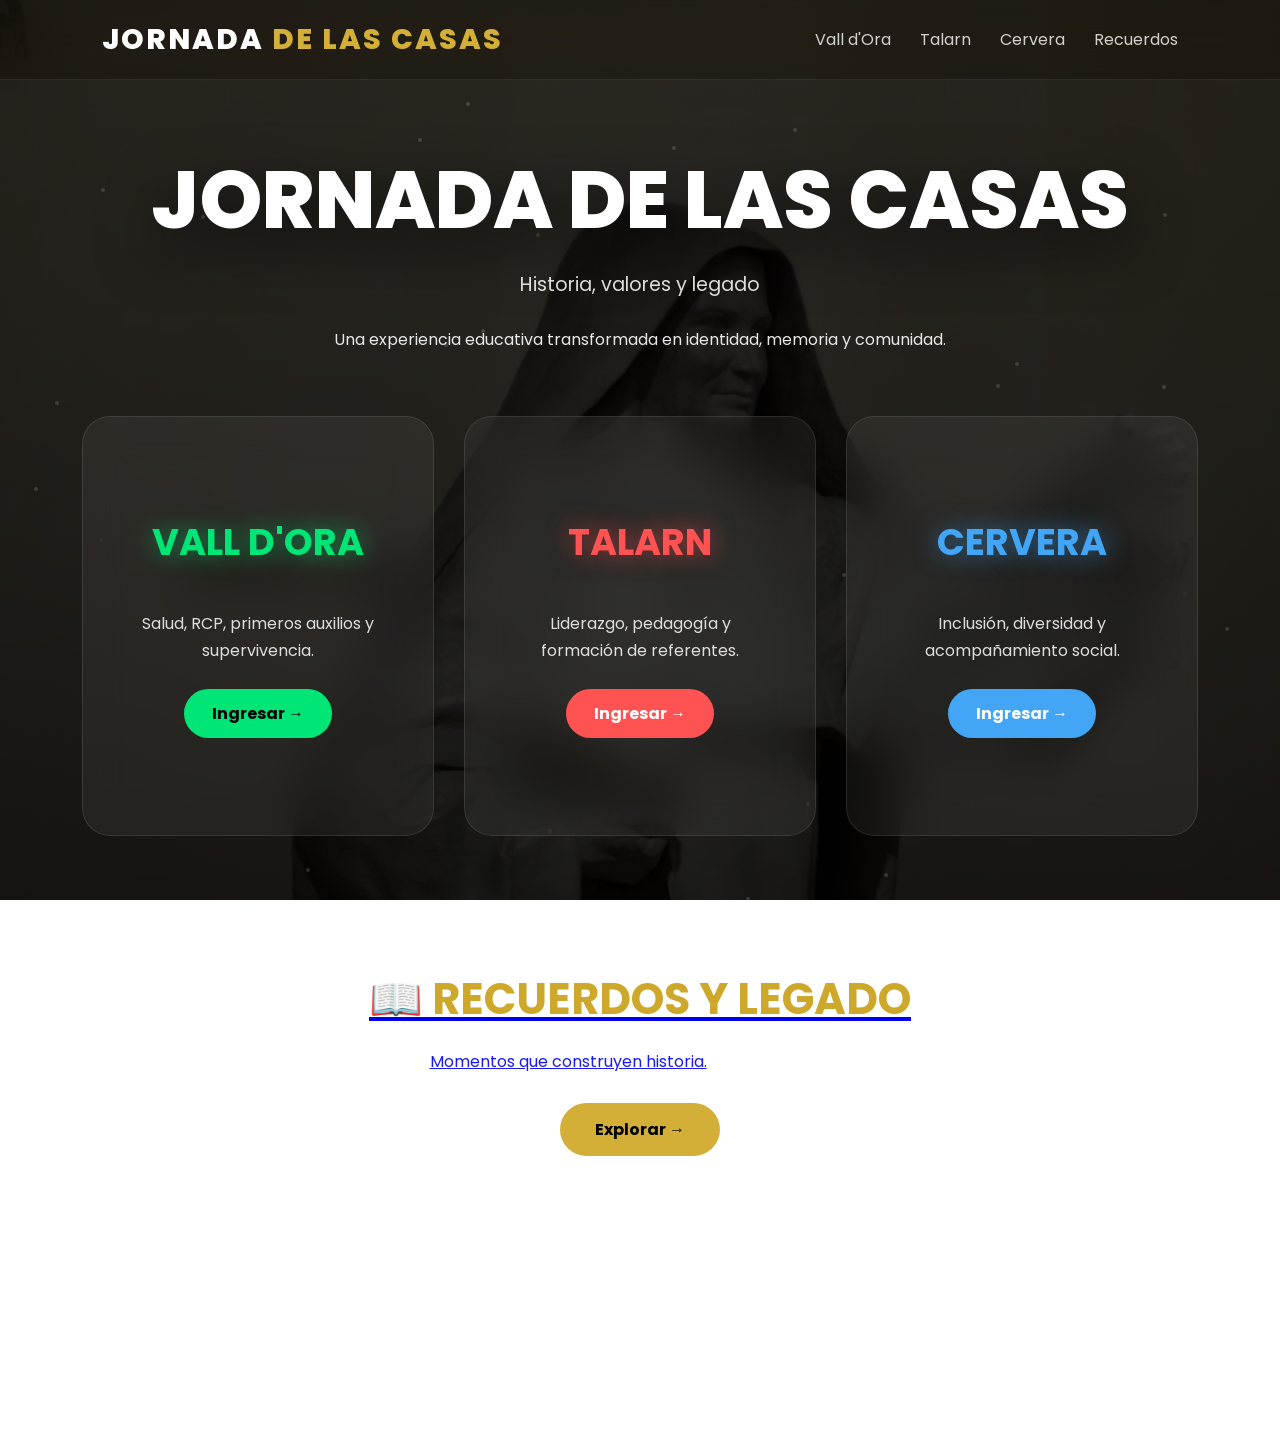
<file: ailuyemma/index.html>
<!DOCTYPE html>
<html lang="es">
<head>
<meta charset="UTF-8">
<meta name="viewport" content="width=device-width, initial-scale=1.0">

<title>Jornada de las Casas</title>

<link href="https://fonts.googleapis.com/css2?family=Poppins:wght@300;400;500;600;700;800&display=swap" rel="stylesheet">

<style>

/* RESET */
*{
margin:0;
padding:0;
box-sizing:border-box;
font-family:'Poppins',sans-serif;
}

html{
scroll-behavior:smooth;
}

body{
min-height:100vh;
overflow-x:hidden;
color:white;

/* 🌌 FONDO CINEMÁTICO */
background:
linear-gradient(rgba(0,0,0,.75),rgba(0,0,0,.88)),
url("imagen_2.jpg");
background-size:cover;
background-position: center top;
background-attachment:fixed;
}

/* ✨ PARTICULAS */
.particles{
position:fixed;
inset:0;
pointer-events:none;
z-index:0;
}

.particles span{
position:absolute;
width:4px;
height:4px;
background:white;
opacity:.15;
border-radius:50%;
animation:float 10s linear infinite;
}

@keyframes float{
0%{transform:translateY(0);opacity:0;}
10%{opacity:.2;}
100%{transform:translateY(-100vh);opacity:0;}
}

/* 🎬 LOADER CINEMÁTICO */
.loader{
position:fixed;
inset:0;
background:black;
display:flex;
align-items:center;
justify-content:center;
z-index:9999;
animation:fadeOut 1s ease 2.5s forwards;
}

.loader h1{
font-size:2rem;
letter-spacing:4px;
opacity:.8;
animation:pulse 1.5s infinite;
}

@keyframes pulse{
0%,100%{opacity:.3;}
50%{opacity:1;}
}

@keyframes fadeOut{
to{opacity:0;visibility:hidden;}
}

/* HEADER DINÁMICO */
header{
position:fixed;
top:0;
left:0;
width:100%;
padding:18px 8%;
display:flex;
justify-content:space-between;
align-items:center;

background:rgba(0,0,0,.2);
backdrop-filter:blur(25px) saturate(180%);
border-bottom:1px solid rgba(255,255,255,.08);

z-index:1000;
transition:.4s;
}

header.scrolled{
background:rgba(0,0,0,.55);
}

.logo{
font-size:1.8rem;
font-weight:800;
letter-spacing:2px;
}

.logo span{color:#d4af37;}

nav a{
text-decoration:none;
color:white;
margin-left:25px;
opacity:.8;
transition:.3s;
}

nav a:hover{
opacity:1;
color:#d4af37;
}

/* HERO */
.hero{
min-height:100vh;
display:flex;
flex-direction:column;
justify-content:center;
align-items:center;
text-align:center;
padding:140px 20px 60px;
z-index:2;
position:relative;
}

.hero h1{
font-size:5rem;
font-weight:800;
text-shadow:0 20px 60px rgba(0,0,0,.7);
animation:fadeUp 1s ease;
}

.subtitle{
margin-top:10px;
opacity:.85;
font-size:1.2rem;
animation:fadeUp 1.2s ease;
}

.hero p{
margin-top:25px;
max-width:850px;
line-height:2;
opacity:.9;
animation:fadeUp 1.4s ease;
}

@keyframes fadeUp{
from{opacity:0;transform:translateY(20px);}
to{opacity:1;transform:translateY(0);}
}

/* CARDS */
.cards{
margin-top:60px;
width:90%;
max-width:1300px;
display:grid;
grid-template-columns:repeat(auto-fit,minmax(280px,1fr));
gap:30px;
z-index:2;
position:relative;
}

/* CARD 3D PRO */
.card{
position:relative;
height:420px;
border-radius:28px;
overflow:hidden;
text-decoration:none;
color:white;

background:rgba(255,255,255,.06);
border:1px solid rgba(255,255,255,.1);
backdrop-filter:blur(22px);

transition:transform .2s ease, box-shadow .4s ease;
transform-style:preserve-3d;
will-change:transform;
}

.card:hover{
box-shadow:0 40px 90px rgba(0,0,0,.7);
}

/* shine */
.card::before{
content:"";
position:absolute;
inset:-2px;
background:linear-gradient(120deg,transparent,rgba(255,255,255,.25),transparent);
transform:translateX(-120%);
transition:.9s;
}

.card:hover::before{
transform:translateX(120%);
}

/* CONTENT */
.card-content{
position:relative;
height:100%;
display:flex;
flex-direction:column;
justify-content:center;
align-items:center;
text-align:center;
padding:25px;
}

.card h2{
font-size:2.3rem;
margin-bottom:15px;
}

.card p{
opacity:.85;
line-height:1.7;
max-width:260px;
margin-bottom:25px;
}

/* COLORS */
.vall{color:#00e676;text-shadow:0 0 25px rgba(0,230,118,.6);}
.talarn{color:#ff5252;text-shadow:0 0 25px rgba(255,82,82,.6);}
.cervera{color:#42a5f5;text-shadow:0 0 25px rgba(66,165,245,.6);}

/* BTN */
.btn{
padding:12px 28px;
border-radius:40px;
font-weight:700;
transition:.3s;
}

.card:hover .btn{transform:scale(1.08);}

.btn-vall{background:#00e676;color:black;}
.btn-talarn{background:#ff5252;color:white;}
.btn-cervera{background:#42a5f5;color:white;}

/* MEMORY */
.memory-card{
margin-top:70px;
width:90%;
max-width:1200px;
padding:60px;
border-radius:30px;

background:rgba(255,255,255,.06);
border:1px solid rgba(255,255,255,.1);
backdrop-filter:blur(22px);

transition:.4s;
}

.memory-card:hover{
transform:translateY(-12px);
box-shadow:0 50px 100px rgba(0,0,0,.7);
}

.memory-content{
text-align:center;
}

.memory-content h2{
font-size:2.7rem;
color:#cea82a;
}

.memory-content p{
margin-top:15px;
opacity:.9;
line-height:2;
}

.memory-btn{
margin-top:25px;
display:inline-block;
padding:14px 35px;
border-radius:50px;
background:#d4af37;
color:black;
font-weight:700;
}

/* FOOTER */
footer{
margin-top:80px;
padding:30px;
text-align:center;
opacity:.7;
}

/* RESPONSIVE */
@media(max-width:768px){
.hero h1{font-size:2.8rem;}
nav{display:none;}
}

/* reveal scroll */
.reveal{
opacity:0;
transform:translateY(40px);
transition:1s;
}

.reveal.active{
opacity:1;
transform:translateY(0);
}

</style>
</head>

<body>

<!-- LOADER -->
<div class="loader">
<h1>JORNADA DE LAS CASAS</h1>
</div>

<!-- PARTICLES -->
<div class="particles"></div>

<header id="header">
<div class="logo">JORNADA <span>DE LAS CASAS</span></div>

<nav>
<a href="valldora.html">Vall d'Ora</a>
<a href="talarn.html">Talarn</a>
<a href="cervera.html">Cervera</a>
<a href="recuerdos.html">Recuerdos</a>
</nav>
</header>

<section class="hero reveal">

<h1>JORNADA DE LAS CASAS</h1>

<div class="subtitle">Historia, valores y legado</div>

<p>
Una experiencia educativa transformada en identidad,
memoria y comunidad.
</p>

<div class="cards">

<a class="card" data-tilt href="valldora.html">
<div class="card-content">
<h2 class="vall">VALL D'ORA</h2>
<p>Salud, RCP, primeros auxilios y supervivencia.</p>
<div class="btn btn-vall">Ingresar →</div>
</div>
</a>

<a class="card" data-tilt href="talarn.html">
<div class="card-content">
<h2 class="talarn">TALARN</h2>
<p>Liderazgo, pedagogía y formación de referentes.</p>
<div class="btn btn-talarn">Ingresar →</div>
</div>
</a>

<a class="card" data-tilt href="cervera.html">
<div class="card-content">
<h2 class="cervera">CERVERA</h2>
<p>Inclusión, diversidad y acompañamiento social.</p>
<div class="btn btn-cervera">Ingresar →</div>
</div>
</a>

</div>

<a href="recuerdos.html" class="memory-card reveal">
<div class="memory-content">
<h2>📖 RECUERDOS Y LEGADO</h2>
<p>Momentos que construyen historia.</p>
<div class="memory-btn">Explorar →</div>
</div>
</a>

</section>

<footer>© Jornada de las Casas</footer>

<script>

/* particles */
const container = document.querySelector(".particles");

for(let i=0;i<40;i++){
const s = document.createElement("span");
s.style.left = Math.random()*100+"%";
s.style.top = Math.random()*100+"%";
s.style.animationDuration = (5+Math.random()*10)+"s";
container.appendChild(s);
}

/* header scroll */
window.addEventListener("scroll",()=>{
document.getElementById("header")
.classList.toggle("scrolled",window.scrollY>50);
});

/* reveal scroll */
const elements = document.querySelectorAll(".reveal");

window.addEventListener("scroll",()=>{
elements.forEach(el=>{
const top = el.getBoundingClientRect().top;
if(top < window.innerHeight - 100){
el.classList.add("active");
}
});
});

/* tilt */
document.querySelectorAll("[data-tilt]").forEach(card=>{
card.addEventListener("mousemove",(e)=>{
const rect = card.getBoundingClientRect();
const x = e.clientX - rect.left;
const y = e.clientY - rect.top;

const rotateX = (y - rect.height/2)/18;
const rotateY = (x - rect.width/2)/18;

card.style.transform =
`perspective(1000px)
rotateX(${-rotateX}deg)
rotateY(${rotateY}deg)
translateY(-10px)
scale(1.03)`;
});

card.addEventListener("mouseleave",()=>{
card.style.transform =
"perspective(1000px) rotateX(0) rotateY(0)";
});
});

</script>

</body>
</html>
</file>
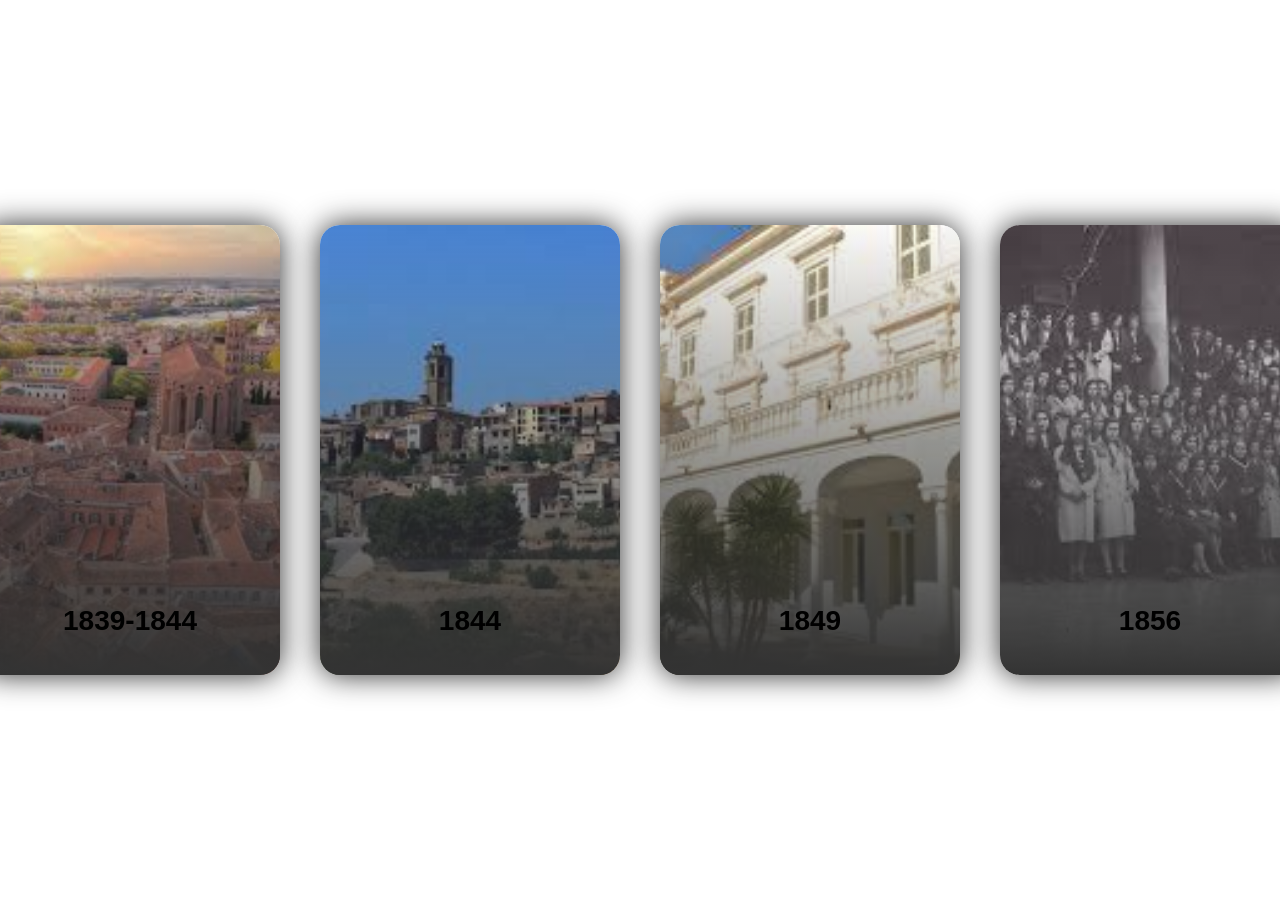
<file: linea-de-tiempo-2/index.html>
<!DOCTYPE html>
<html lang="en">
<head>
    <meta charset="UTF-8">
    <meta http-equiv="X-UA-Compatible" content="IE=edge">
    <meta name="viewport" content="width=device-width, initial-scale=1.0">
    <link rel="stylesheet" href="estilos.css">
    <title>Línea de tiempo</title>
</head>


<body>
    <div class="tarjeta">
        <div class="foto">
            <img src="./Img/Cervera,_la_Segarra,_Lleida_-_51182707101.jpg" alt="">
        </div> 
            <h1>1800</h1>
            <h2>Nacimiento</h2>
            <p>"Ana María nace en Cervera, allí comienza su proceso de maduración vocacional que culmina en una respuesta clara y decidida: Daré a Dios toda mi vida."</p>
    </div>
    <div class="tarjeta">
        <div class="foto">
            <img src="./Img/VALLDORA.jfif" alt="">
        </div> 
            <h1>1836-1839</h1>
            <h2>Vall D'ora</h2>
            <p>"Madre Janer y sus hermanas atienden a todos los heridos en el campo de batalla sin tener en cuenta sus ideas y creencias, porque la caridad no entiende de fronteras ni prejuicios."</p>
    </div>
    <div class="tarjeta">
        <div class="foto">
            <img src="./Img/Toulouse.jfif" alt="">
        </div> 
            <h1>1839-1844</h1>
            <h2>Toulouse</h2>
            <p>"Acabada la guerra, tuvo que exiliar a Francia. En Toulouse trabajó en el hospital de la Grave."</p>
    </div>
    <div class="tarjeta">
        <div class="foto">
            <img src="./Img/cervera2.jfif" alt="">
        </div> 
            <h1>1844</h1>
            <h2>Vuelta a Cervera</h2>
            <p>"Volvió a Cervera en 1844, pero por presiones gubernamentales dejó de ser superiora del hospital."</p>
    </div>
    <div class="tarjeta">
        <div class="foto">
            <img src="./Img/casa de la misericordia.jfif" alt="">
        </div> 
            <h1>1849</h1>
            <h2>Casa de la Misericordia</h2>
            <p>"En 1849 se reformó la Casa de Misericordia y le fue encomendada la dirección de este establecimiento benéfico durante dos años."</p>
    </div>
    <div class="tarjeta">
        <div class="foto">
            <img src="./Img/hijas de maria.jfif" alt="">
        </div> 
            <h1>1856</h1>
            <h2>La Asociación de las Hijas de María</h2>
            <p>"Estuvo al frente de la Asociación de las Hijas de María en 1856."</p>
    </div>
    <div class="tarjeta">
        <div class="foto">
            <img src="./Img/seo de urgel.jfif" alt="">
        </div> 
            <h1>1857</h1>
            <h2>SEU D'URGELL</h2>
            <p>"En 1857, fundó un instituto del que se hizo cargo, la Congregación de las Hermanas de la Sagrada Familia de Urgel."</p>
    </div>
    <div class="tarjeta">
        <div class="foto">
            <img src="./Img/talarn vas a caer.jfif" alt="">
        </div> 
            <h1>1857</h1>
            <h2>Talarn</h2>
            <p>"En Talarn Ana María transcurre sus últimos años. Sus últimas palabras “Hija Mía” son la expresión más genuina de lo que la constituye en lo más profundo: su amor maternal."</p>
    </div>
</body>
</html>
</file>
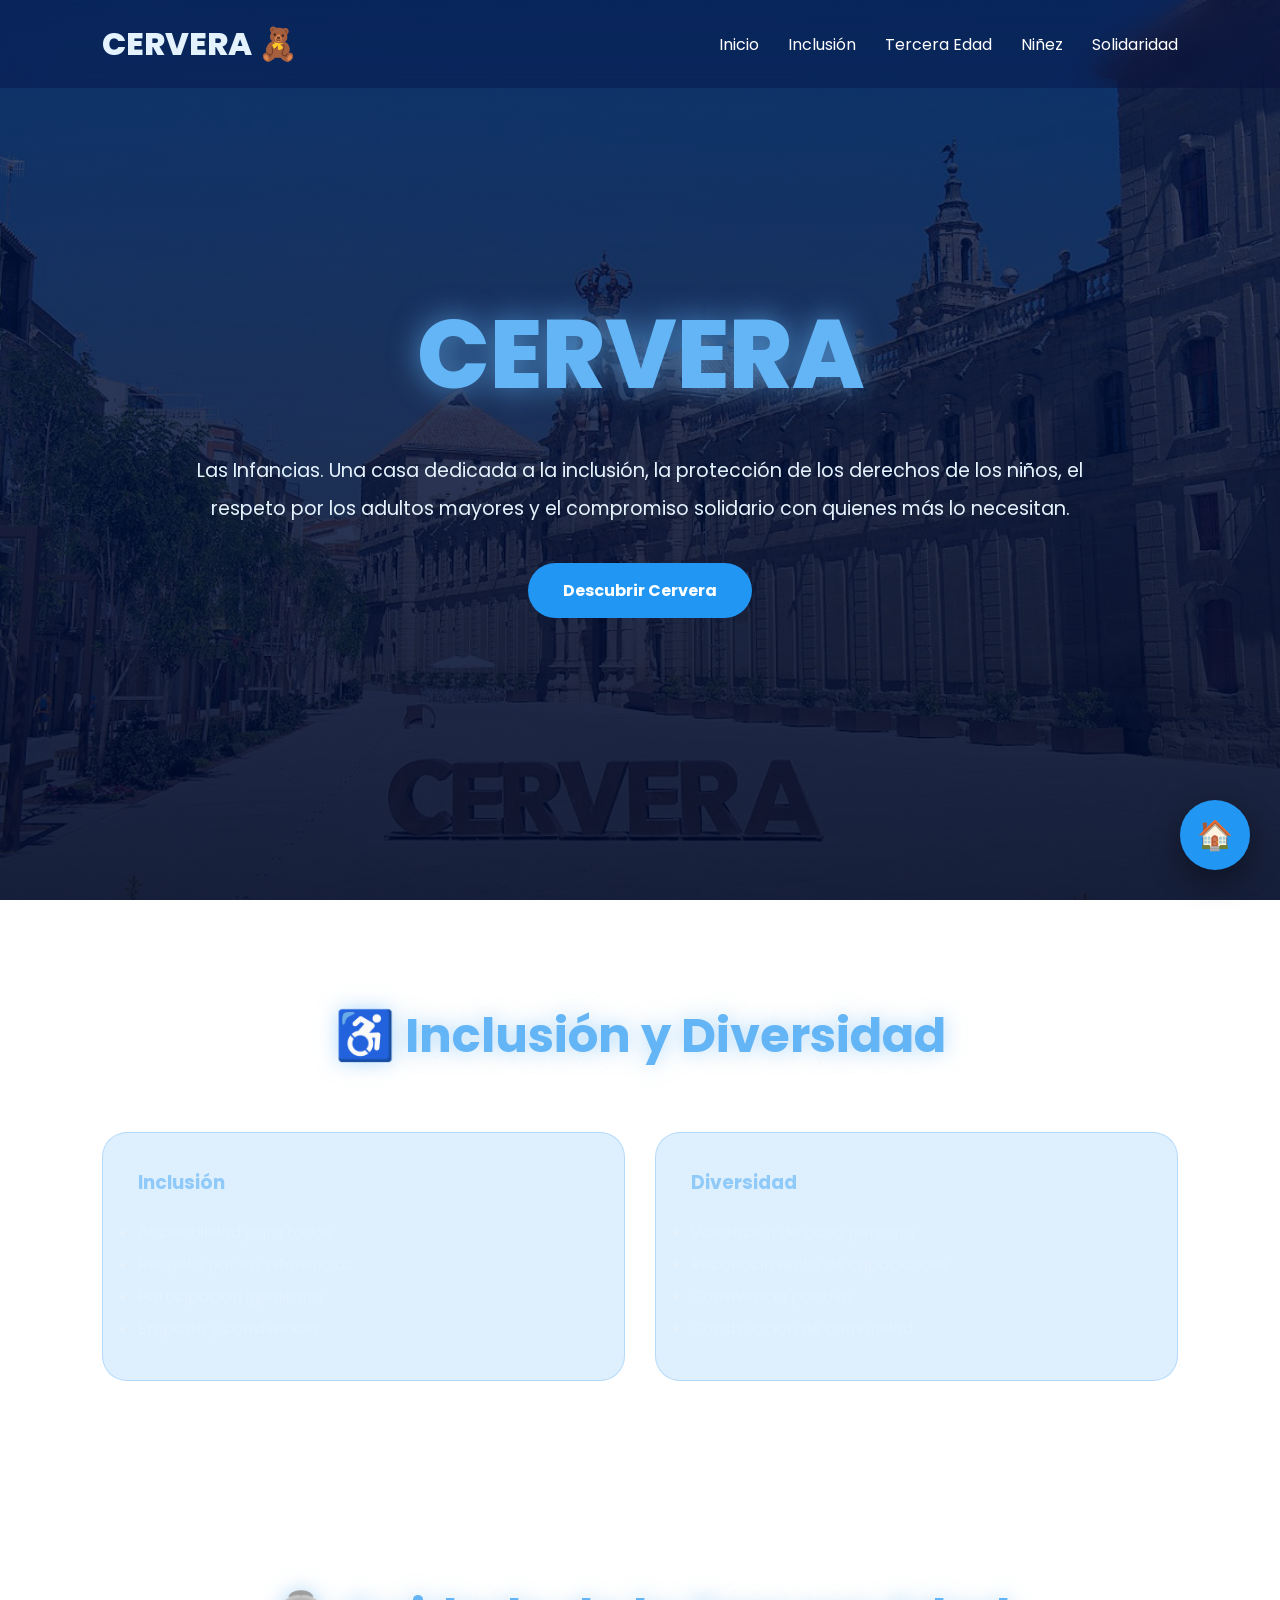
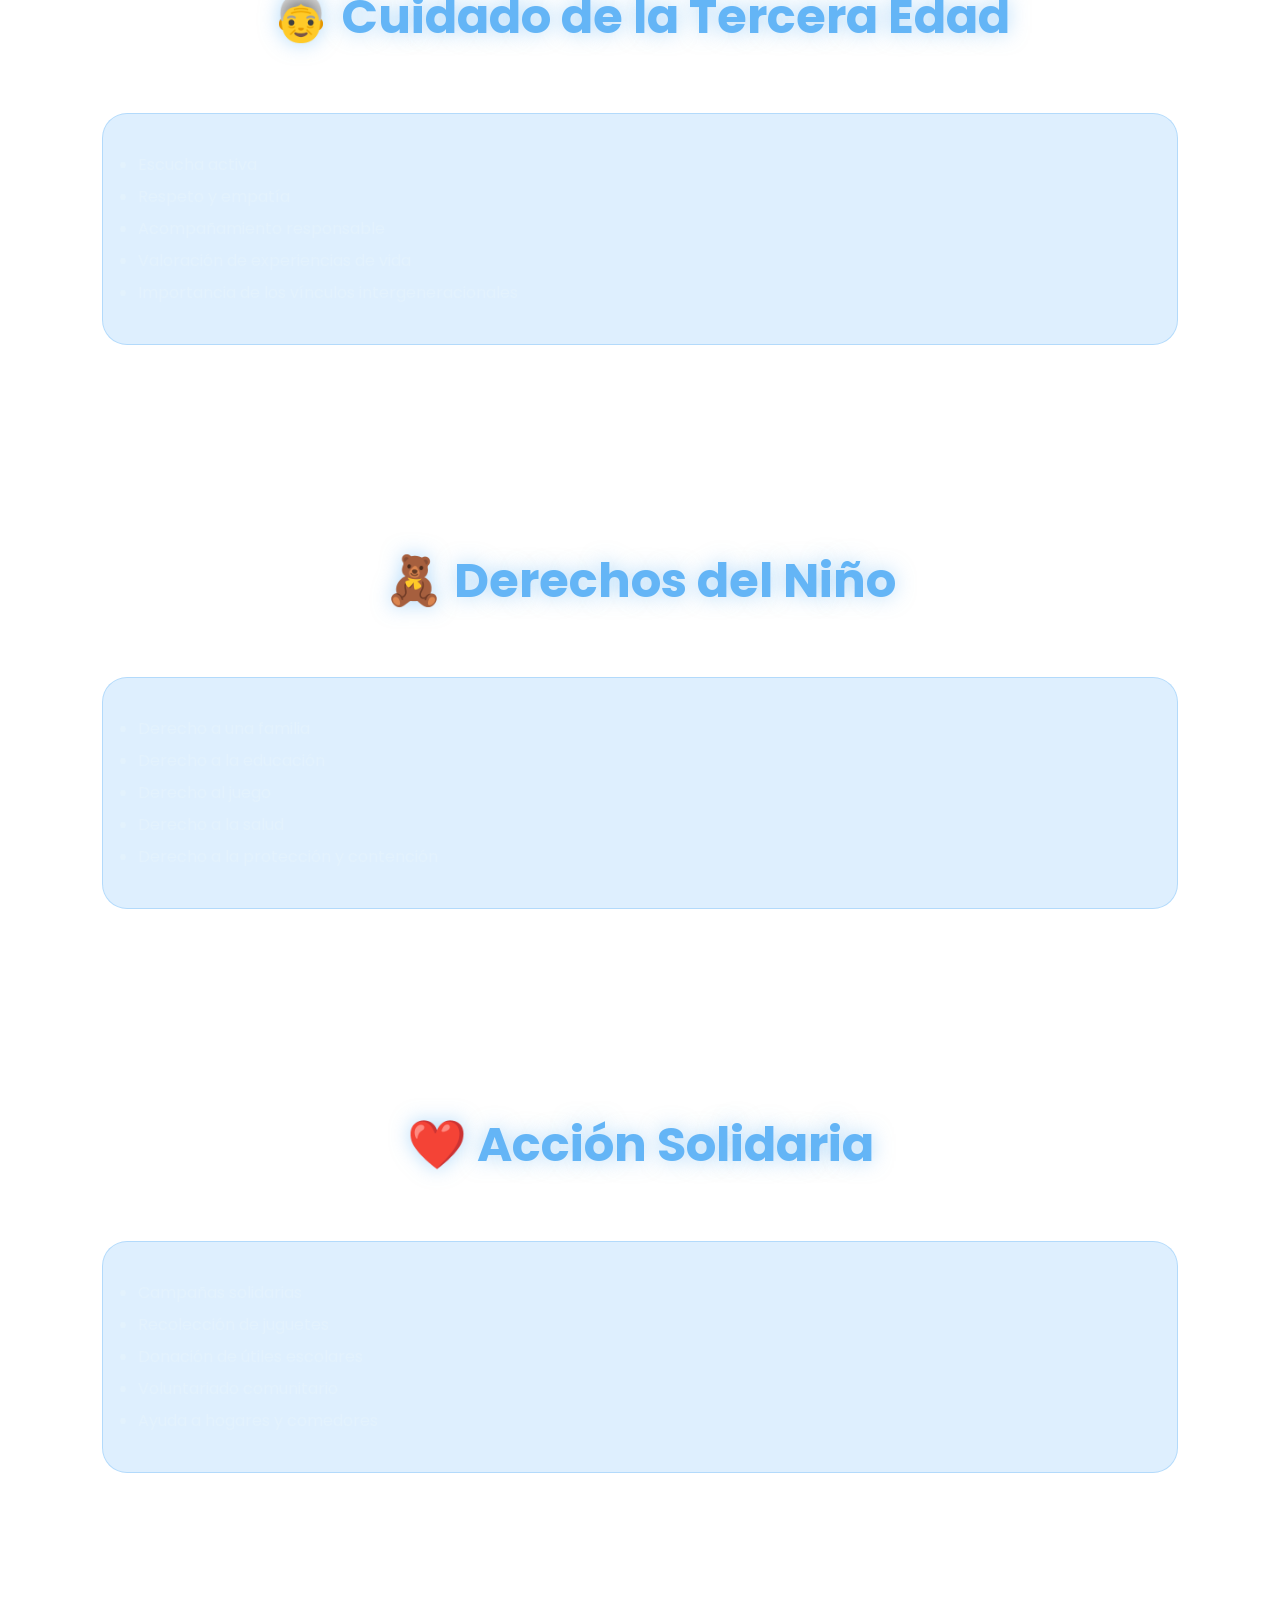
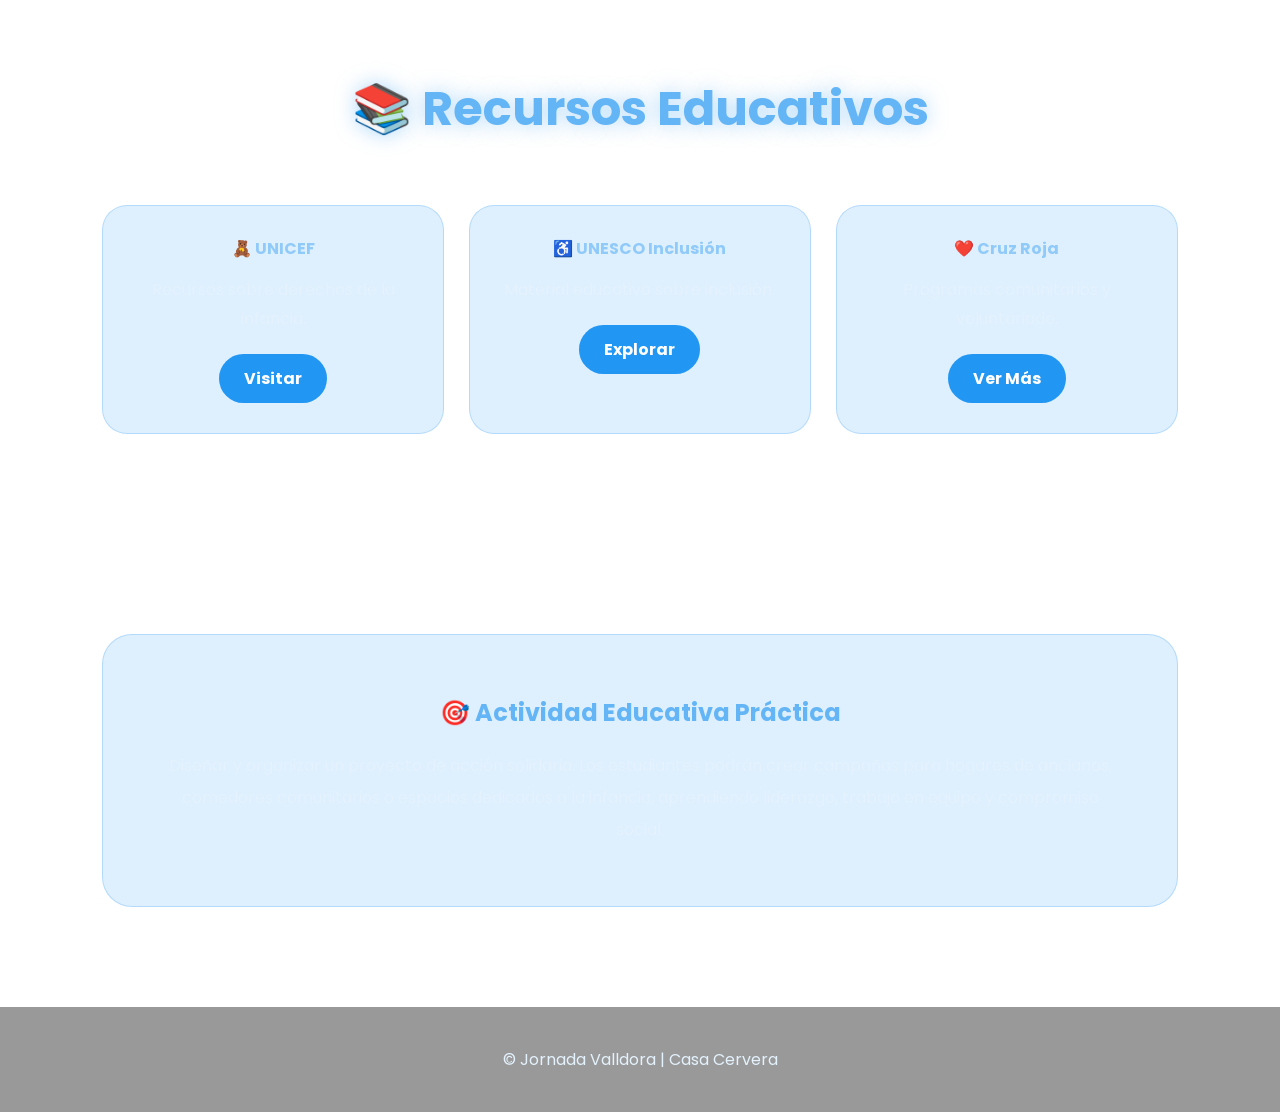
<file: ailuyemma/cervera.html>
<!DOCTYPE html>
<html lang="es">

<head>

<meta charset="UTF-8">
<meta name="viewport" content="width=device-width, initial-scale=1.0">

<title>Cervera Las Infancias</title>

<link href="https://fonts.googleapis.com/css2?family=Poppins:wght@300;400;500;600;700;800&display=swap" rel="stylesheet">

<style>

*{
margin:0;
padding:0;
box-sizing:border-box;
font-family:'Poppins',sans-serif;
}

html{
scroll-behavior:smooth;
}

body{

background:
linear-gradient(
rgba(0,20,70,.75),
rgba(0,10,40,.90)
),
url("cervera.jpg");

background-size:cover;
background-position:center;
background-attachment:fixed;

color:#E3F2FD;

overflow-x:hidden;
}

/* HEADER */

header{

position:fixed;
top:0;
left:0;

width:100%;

padding:20px 8%;

display:flex;
justify-content:space-between;
align-items:center;

background:rgba(0,0,50,.25);

backdrop-filter:blur(15px);

z-index:1000;
}

.logo{

font-size:2rem;
font-weight:800;
}

.logo span{

color:#64B5F6;
}

nav a{

text-decoration:none;
color:white;

margin-left:25px;

transition:.3s;
}

nav a:hover{

color:#64B5F6;
}

/* HERO */

.hero{

min-height:100vh;

display:flex;
flex-direction:column;

justify-content:center;
align-items:center;

text-align:center;

padding:140px 20px;
}

.hero h1{

font-size:6rem;

font-weight:800;

color:#64B5F6;

text-shadow:
0 0 30px rgba(100,181,246,.7);
}

.hero p{

max-width:900px;

margin-top:25px;

font-size:1.2rem;

line-height:2;
}

.hero-btn{

display:inline-block;

margin-top:35px;

padding:15px 35px;

border-radius:50px;

background:#2196F3;

color:white;

font-weight:700;

text-decoration:none;

transition:.3s;
}

.hero-btn:hover{

background:#42A5F5;

transform:translateY(-5px);
}

/* SECTIONS */

section{

padding:100px 8%;
}

.title{

text-align:center;

font-size:3rem;

margin-bottom:60px;

color:#64B5F6;

text-shadow:
0 0 20px rgba(100,181,246,.5);
}

/* CARDS */

.grid{

display:grid;

grid-template-columns:
repeat(auto-fit,minmax(320px,1fr));

gap:30px;
}

.card{

background:rgba(33,150,243,.15);

border:1px solid rgba(100,181,246,.35);

backdrop-filter:blur(15px);

padding:35px;

border-radius:25px;

transition:.4s;
}

.card:hover{

transform:translateY(-10px);

box-shadow:0 20px 40px rgba(0,0,0,.4);
}

.card h3{

color:#90CAF9;

margin-bottom:20px;
}

.card ul{

line-height:2;
}

/* RECURSOS */

.resources{

display:grid;

grid-template-columns:
repeat(auto-fit,minmax(280px,1fr));

gap:25px;
}

.resource{

background:rgba(33,150,243,.15);

border:1px solid rgba(100,181,246,.35);

padding:30px;

border-radius:25px;

text-align:center;

transition:.4s;
}

.resource:hover{

transform:translateY(-10px);
}

.resource h4{

color:#90CAF9;

margin-bottom:15px;
}

.resource p{

line-height:1.8;

margin-bottom:20px;
}

.resource a{

display:inline-block;

padding:12px 25px;

border-radius:40px;

background:#2196F3;

color:white;

text-decoration:none;

font-weight:700;
}

/* ACTIVIDAD */

.activity{

max-width:1100px;

margin:auto;

background:rgba(33,150,243,.15);

border:1px solid rgba(100,181,246,.35);

padding:60px;

border-radius:30px;

text-align:center;
}

.activity h2{

color:#64B5F6;

margin-bottom:20px;
}

.activity p{

line-height:2;
}

/* BOTÓN HOME */

.home{

position:fixed;

bottom:30px;
right:30px;

width:70px;
height:70px;

border-radius:50%;

background:#2196F3;

display:flex;
justify-content:center;
align-items:center;

font-size:1.8rem;

text-decoration:none;

color:white;

box-shadow:0 10px 30px rgba(0,0,0,.4);

transition:.3s;

z-index:999;
}

.home:hover{

transform:scale(1.1);
}

/* FOOTER */

footer{

padding:40px;

text-align:center;

background:rgba(0,0,0,.4);
}

/* RESPONSIVE */

@media(max-width:768px){

.hero h1{
font-size:3rem;
}

.title{
font-size:2rem;
}

nav{
display:none;
}

}

</style>

</head>

<body>

<header>

<div class="logo">
CERVERA <span>🧸</span>
</div>

<nav>

<a href="index.html">Inicio</a>
<a href="#inclusion">Inclusión</a>
<a href="#mayores">Tercera Edad</a>
<a href="#ninez">Niñez</a>
<a href="#solidaria">Solidaridad</a>

</nav>

</header>

<section class="hero">

<h1>CERVERA</h1>

<p>

Las Infancias. Una casa dedicada a la inclusión,
la protección de los derechos de los niños,
el respeto por los adultos mayores y el compromiso
solidario con quienes más lo necesitan.

</p>

<a href="#inclusion" class="hero-btn">

Descubrir Cervera

</a>

</section>

<section id="inclusion">

<h2 class="title">
♿ Inclusión y Diversidad
</h2>

<div class="grid">

<div class="card">

<h3>Inclusión</h3>

<ul>
<li>Accesibilidad para todos</li>
<li>Respeto por las diferencias</li>
<li>Participación igualitaria</li>
<li>Empatía y convivencia</li>
</ul>

</div>

<div class="card">

<h3>Diversidad</h3>

<ul>
<li>Valoración de cada persona</li>
<li>Reconocimiento de capacidades</li>
<li>Convivencia positiva</li>
<li>Construcción de comunidad</li>
</ul>

</div>

</div>

</section>

<section id="mayores">

<h2 class="title">
👵 Cuidado de la Tercera Edad
</h2>

<div class="card">

<ul>
<li>Escucha activa</li>
<li>Respeto y empatía</li>
<li>Acompañamiento responsable</li>
<li>Valoración de experiencias de vida</li>
<li>Importancia de los vínculos intergeneracionales</li>
</ul>

</div>

</section>

<section id="ninez">

<h2 class="title">
🧸 Derechos del Niño
</h2>

<div class="card">

<ul>
<li>Derecho a una familia</li>
<li>Derecho a la educación</li>
<li>Derecho al juego</li>
<li>Derecho a la salud</li>
<li>Derecho a la protección y contención</li>
</ul>

</div>

</section>

<section id="solidaria">

<h2 class="title">
❤️ Acción Solidaria
</h2>

<div class="card">

<ul>
<li>Campañas solidarias</li>
<li>Recolección de juguetes</li>
<li>Donación de útiles escolares</li>
<li>Voluntariado comunitario</li>
<li>Ayuda a hogares y comedores</li>
</ul>

</div>

</section>

<section>

<h2 class="title">
📚 Recursos Educativos
</h2>

<div class="resources">

<div class="resource">

<h4>🧸 UNICEF</h4>

<p>
Recursos sobre derechos de la infancia.
</p>

<a href="https://www.unicef.org/es" target="_blank">

Visitar

</a>

</div>

<div class="resource">

<h4>♿ UNESCO Inclusión</h4>

<p>
Material educativo sobre inclusión.
</p>

<a href="https://www.unesco.org" target="_blank">

Explorar

</a>

</div>

<div class="resource">

<h4>❤️ Cruz Roja</h4>

<p>
Programas comunitarios y voluntariado.
</p>

<a href="https://www.cruzroja.org.ar" target="_blank">

Ver Más

</a>

</div>

</div>

</section>

<section>

<div class="activity">

<h2>
🎯 Actividad Educativa Práctica
</h2>

<p>

Diseñar y organizar un proyecto de acción solidaria.
Los estudiantes podrán crear campañas para hogares de ancianos,
comedores comunitarios o espacios dedicados a la infancia,
aprendiendo liderazgo, trabajo en equipo y compromiso social.

</p>

</div>

</section>

<a href="index.html" class="home">
🏠
</a>

<footer>

© Jornada Valldora | Casa Cervera

</footer>

</body>
</html>
</file>
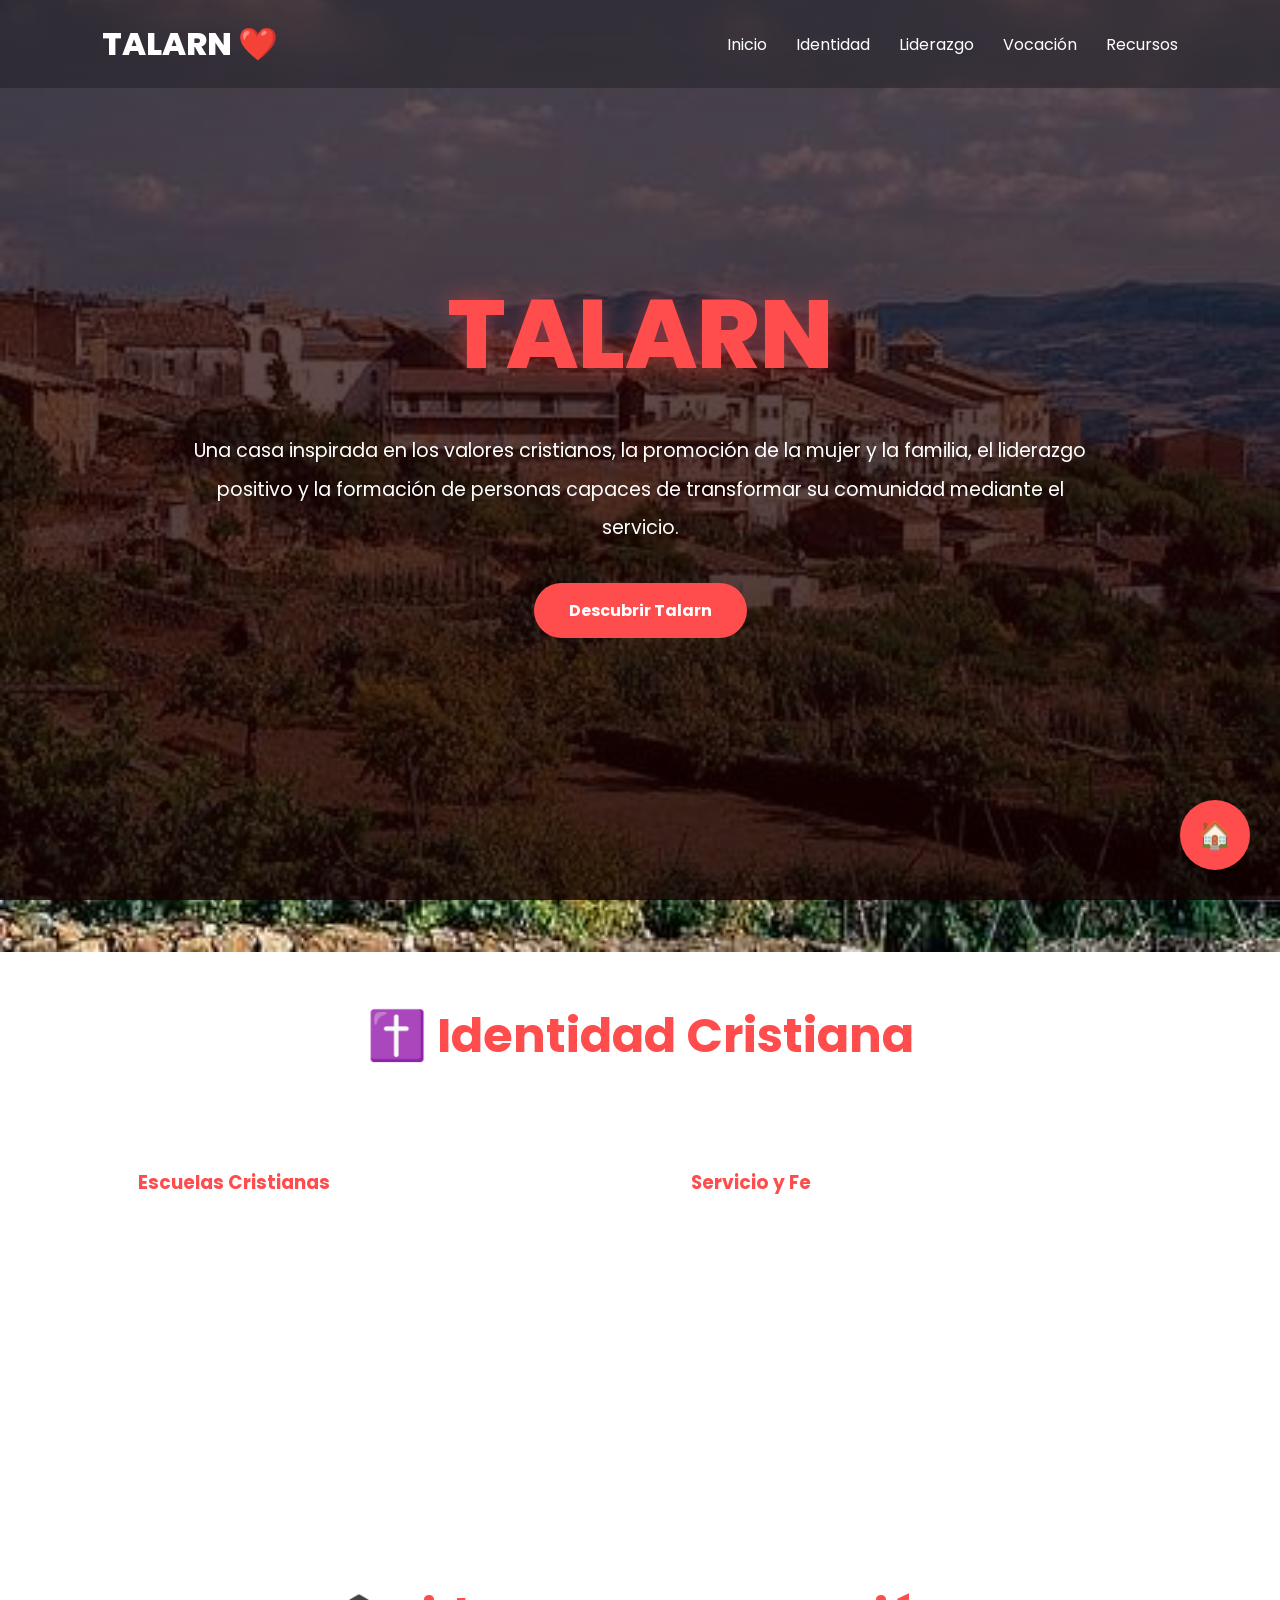
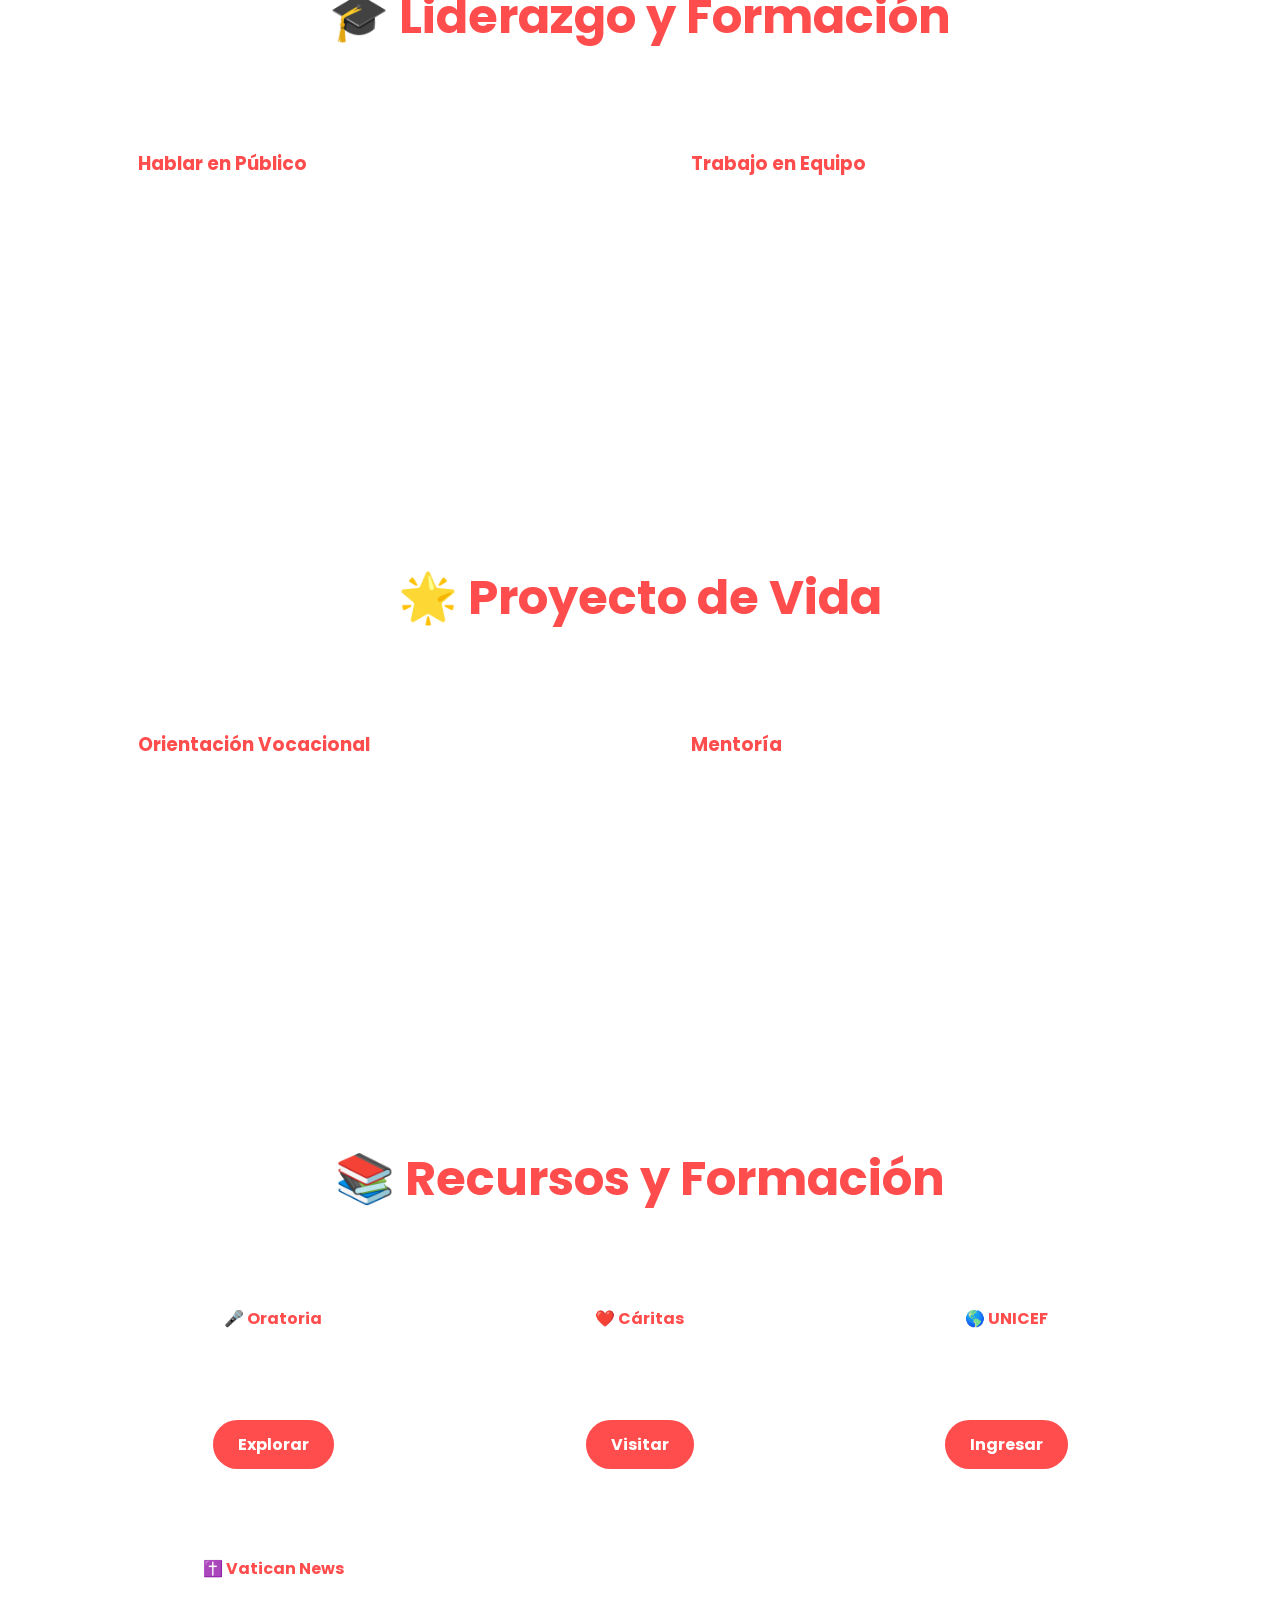
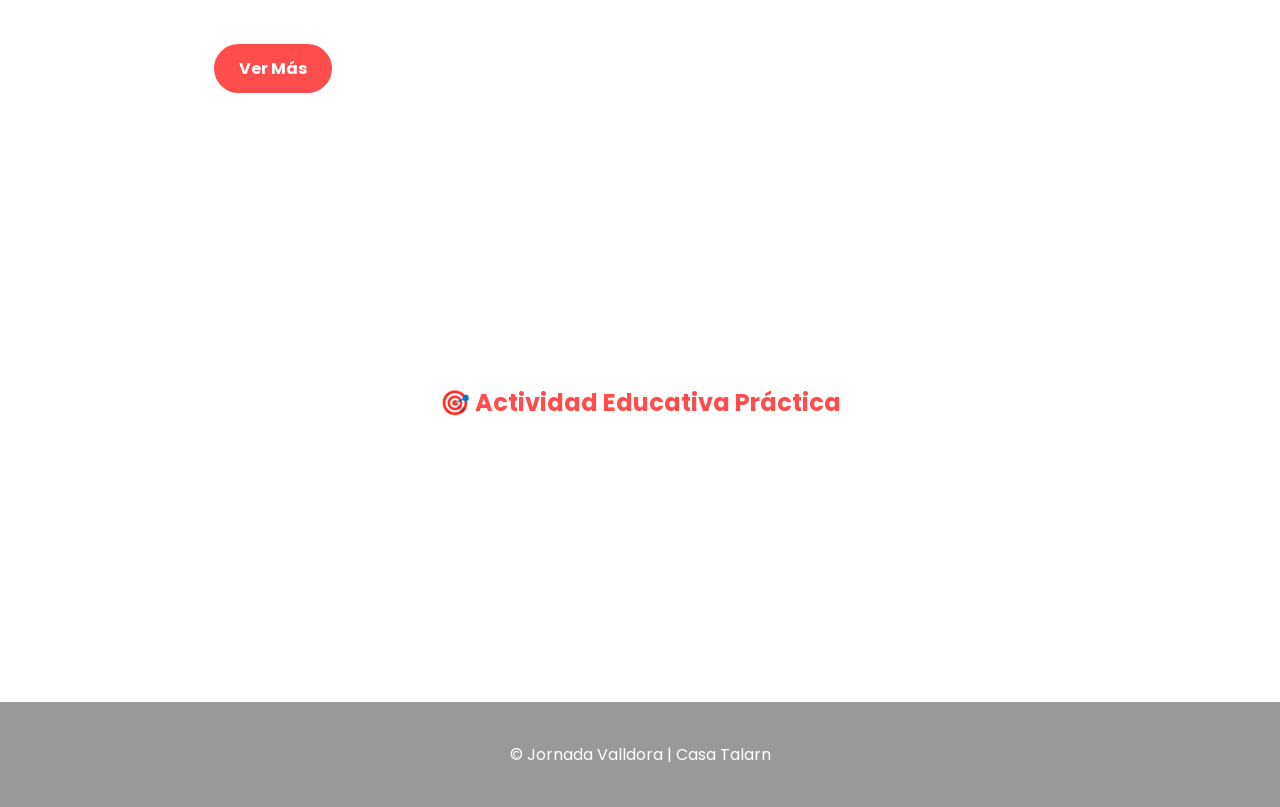
<file: ailuyemma/talarn.html>
<!DOCTYPE html>
<html lang="es">

<head>

<meta charset="UTF-8">
<meta name="viewport" content="width=device-width, initial-scale=1.0">

<title>Talarn</title>

<link href="https://fonts.googleapis.com/css2?family=Poppins:wght@300;400;500;600;700;800&display=swap" rel="stylesheet">

<style>

*{
margin:0;
padding:0;
box-sizing:border-box;
font-family:'Poppins',sans-serif;
}

html{
scroll-behavior:smooth;
}

body{

background:
linear-gradient(
rgba(40,0,0,.65),
rgba(20,0,0,.80)
),
url("talarn.jpg");

background-size:cover;
background-position:center center;
background-repeat:no-repeat;
background-attachment:fixed;

color:white;
overflow-x:hidden;
}

/* HEADER */

header{

position:fixed;
top:0;
left:0;

width:100%;

padding:20px 8%;

display:flex;
justify-content:space-between;
align-items:center;

background:rgba(0,0,0,.25);

backdrop-filter:blur(15px);

z-index:1000;
}

.logo{

font-size:2rem;
font-weight:800;
}

.logo span{
color:#ff4d4d;
}

nav a{

text-decoration:none;
color:white;

margin-left:25px;

transition:.3s;
}

nav a:hover{

color:#ff4d4d;
}

/* HERO */

.hero{

min-height:100vh;

display:flex;
flex-direction:column;

justify-content:center;
align-items:center;

text-align:center;

padding:140px 20px;
}

.hero h1{

font-size:6rem;

font-weight:800;

color:#ff4d4d;

text-shadow:0 0 25px rgba(255,77,77,.5);
}

.hero p{

max-width:900px;

margin-top:25px;

font-size:1.2rem;

line-height:2;
}

.hero-btn{

display:inline-block;

margin-top:35px;

padding:15px 35px;

border-radius:50px;

background:#ff4d4d;

color:white;

font-weight:700;

text-decoration:none;

transition:.4s;
}

.hero-btn:hover{

transform:translateY(-5px);
}

/* SECTIONS */

section{

padding:100px 8%;
}

.title{

text-align:center;

font-size:3rem;

margin-bottom:60px;

color:#ff4d4d;
}

/* CARDS */

.grid{

display:grid;

grid-template-columns:
repeat(auto-fit,minmax(320px,1fr));

gap:30px;
}

.card{

background:rgba(255,255,255,.08);

border:1px solid rgba(255,255,255,.12);

backdrop-filter:blur(15px);

padding:35px;

border-radius:25px;

transition:.4s;
}

.card:hover{

transform:translateY(-10px);

box-shadow:0 20px 40px rgba(0,0,0,.4);
}

.card h3{

color:#ff4d4d;

margin-bottom:20px;
}

.card ul{

line-height:2;
}

/* TUTORIALES */

.resources{

display:grid;

grid-template-columns:
repeat(auto-fit,minmax(280px,1fr));

gap:25px;
}

.resource{

background:rgba(255,255,255,.08);

border:1px solid rgba(255,255,255,.12);

padding:30px;

border-radius:25px;

text-align:center;

transition:.4s;
}

.resource:hover{

transform:translateY(-10px);
}

.resource h4{

color:#ff4d4d;

margin-bottom:15px;
}

.resource p{

margin-bottom:20px;

line-height:1.7;
}

.resource a{

display:inline-block;

padding:12px 25px;

border-radius:40px;

background:#ff4d4d;

color:white;

text-decoration:none;

font-weight:700;
}

/* ACTIVIDAD */

.activity{

max-width:1100px;

margin:auto;

background:rgba(255,255,255,.08);

padding:60px;

border-radius:30px;

border:1px solid rgba(255,255,255,.12);

text-align:center;
}

.activity h2{

color:#ff4d4d;

margin-bottom:25px;
}

.activity p{

line-height:2;
}

/* HOME BUTTON */

.home{

position:fixed;

bottom:30px;
right:30px;

width:70px;
height:70px;

border-radius:50%;

background:#ff4d4d;

display:flex;
justify-content:center;
align-items:center;

font-size:1.7rem;

text-decoration:none;

color:white;

box-shadow:0 10px 30px rgba(0,0,0,.4);

z-index:999;

transition:.3s;
}

.home:hover{

transform:scale(1.1);
}

/* FOOTER */

footer{

padding:40px;

text-align:center;

background:rgba(0,0,0,.4);
}

@media(max-width:768px){

.hero h1{
font-size:3rem;
}

.title{
font-size:2rem;
}

nav{
display:none;
}

}

</style>

</head>

<body>

<header>

<div class="logo">
TALARN <span>❤️</span>
</div>

<nav>

<a href="index.html">Inicio</a>
<a href="#identidad">Identidad</a>
<a href="#liderazgo">Liderazgo</a>
<a href="#vocacion">Vocación</a>
<a href="#recursos">Recursos</a>

</nav>

</header>

<section class="hero">

<h1>TALARN</h1>

<p>

Una casa inspirada en los valores cristianos,
la promoción de la mujer y la familia,
el liderazgo positivo y la formación de personas
capaces de transformar su comunidad mediante el servicio.

</p>

<a href="#identidad" class="hero-btn">

Descubrir Talarn

</a>

</section>

<section id="identidad">

<h2 class="title">
✝️ Identidad Cristiana
</h2>

<div class="grid">

<div class="card">

<h3>Escuelas Cristianas</h3>

<ul>
<li>La misión educativa cristiana</li>
<li>La promoción de la mujer</li>
<li>La importancia de la familia</li>
<li>Valores para la vida</li>
</ul>

</div>

<div class="card">

<h3>Servicio y Fe</h3>

<ul>
<li>Compromiso con el prójimo</li>
<li>Solidaridad</li>
<li>Empatía</li>
<li>Vocación de servicio</li>
</ul>

</div>

</div>

</section>

<section id="liderazgo">

<h2 class="title">
🎓 Liderazgo y Formación
</h2>

<div class="grid">

<div class="card">

<h3>Hablar en Público</h3>

<ul>
<li>Comunicación efectiva</li>
<li>Expresión oral</li>
<li>Seguridad al hablar</li>
<li>Presentaciones</li>
</ul>

</div>

<div class="card">

<h3>Trabajo en Equipo</h3>

<ul>
<li>Coordinación de grupos</li>
<li>Resolución de conflictos</li>
<li>Organización</li>
<li>Liderazgo positivo</li>
</ul>

</div>

</div>

</section>

<section id="vocacion">

<h2 class="title">
🌟 Proyecto de Vida
</h2>

<div class="grid">

<div class="card">

<h3>Orientación Vocacional</h3>

<ul>
<li>Descubrir talentos</li>
<li>Identificar fortalezas</li>
<li>Metas personales</li>
<li>Planificación del futuro</li>
</ul>

</div>

<div class="card">

<h3>Mentoría</h3>

<ul>
<li>Aprender a enseñar</li>
<li>Escucha activa</li>
<li>Paciencia</li>
<li>Acompañamiento de pares</li>
</ul>

</div>

</div>

</section>

<section id="recursos">

<h2 class="title">
📚 Recursos y Formación
</h2>

<div class="resources">

<div class="resource">

<h4>🎤 Oratoria</h4>

<p>
Técnicas para hablar en público y liderar grupos.
</p>

<a href="https://www.youtube.com/results?search_query=curso+de+oratoria"
target="_blank">

Explorar

</a>

</div>

<div class="resource">

<h4>❤️ Cáritas</h4>

<p>
Conocer proyectos solidarios y de servicio.
</p>

<a href="https://www.caritas.org"
target="_blank">

Visitar

</a>

</div>

<div class="resource">

<h4>🌎 UNICEF</h4>

<p>
Recursos educativos y proyectos sociales.
</p>

<a href="https://www.unicef.org"
target="_blank">

Ingresar

</a>

</div>

<div class="resource">

<h4>✝️ Vatican News</h4>

<p>
Actualidad y formación cristiana.
</p>

<a href="https://www.vaticannews.va"
target="_blank">

Ver Más

</a>

</div>

</div>

</section>

<section>

<div class="activity">

<h2>
🎯 Actividad Educativa Práctica
</h2>

<p>

Proyecto "Alumnos Mentores".

Los estudiantes prepararán talleres, actividades recreativas,
espacios de acompañamiento y proyectos solidarios destinados
a alumnos más pequeños, desarrollando habilidades de liderazgo,
empatía, organización y servicio.

</p>

</div>

</section>

<a href="index.html" class="home">
🏠
</a>

<footer>

© Jornada Valldora | Casa Talarn

</footer>

</body>
</html>
</file>
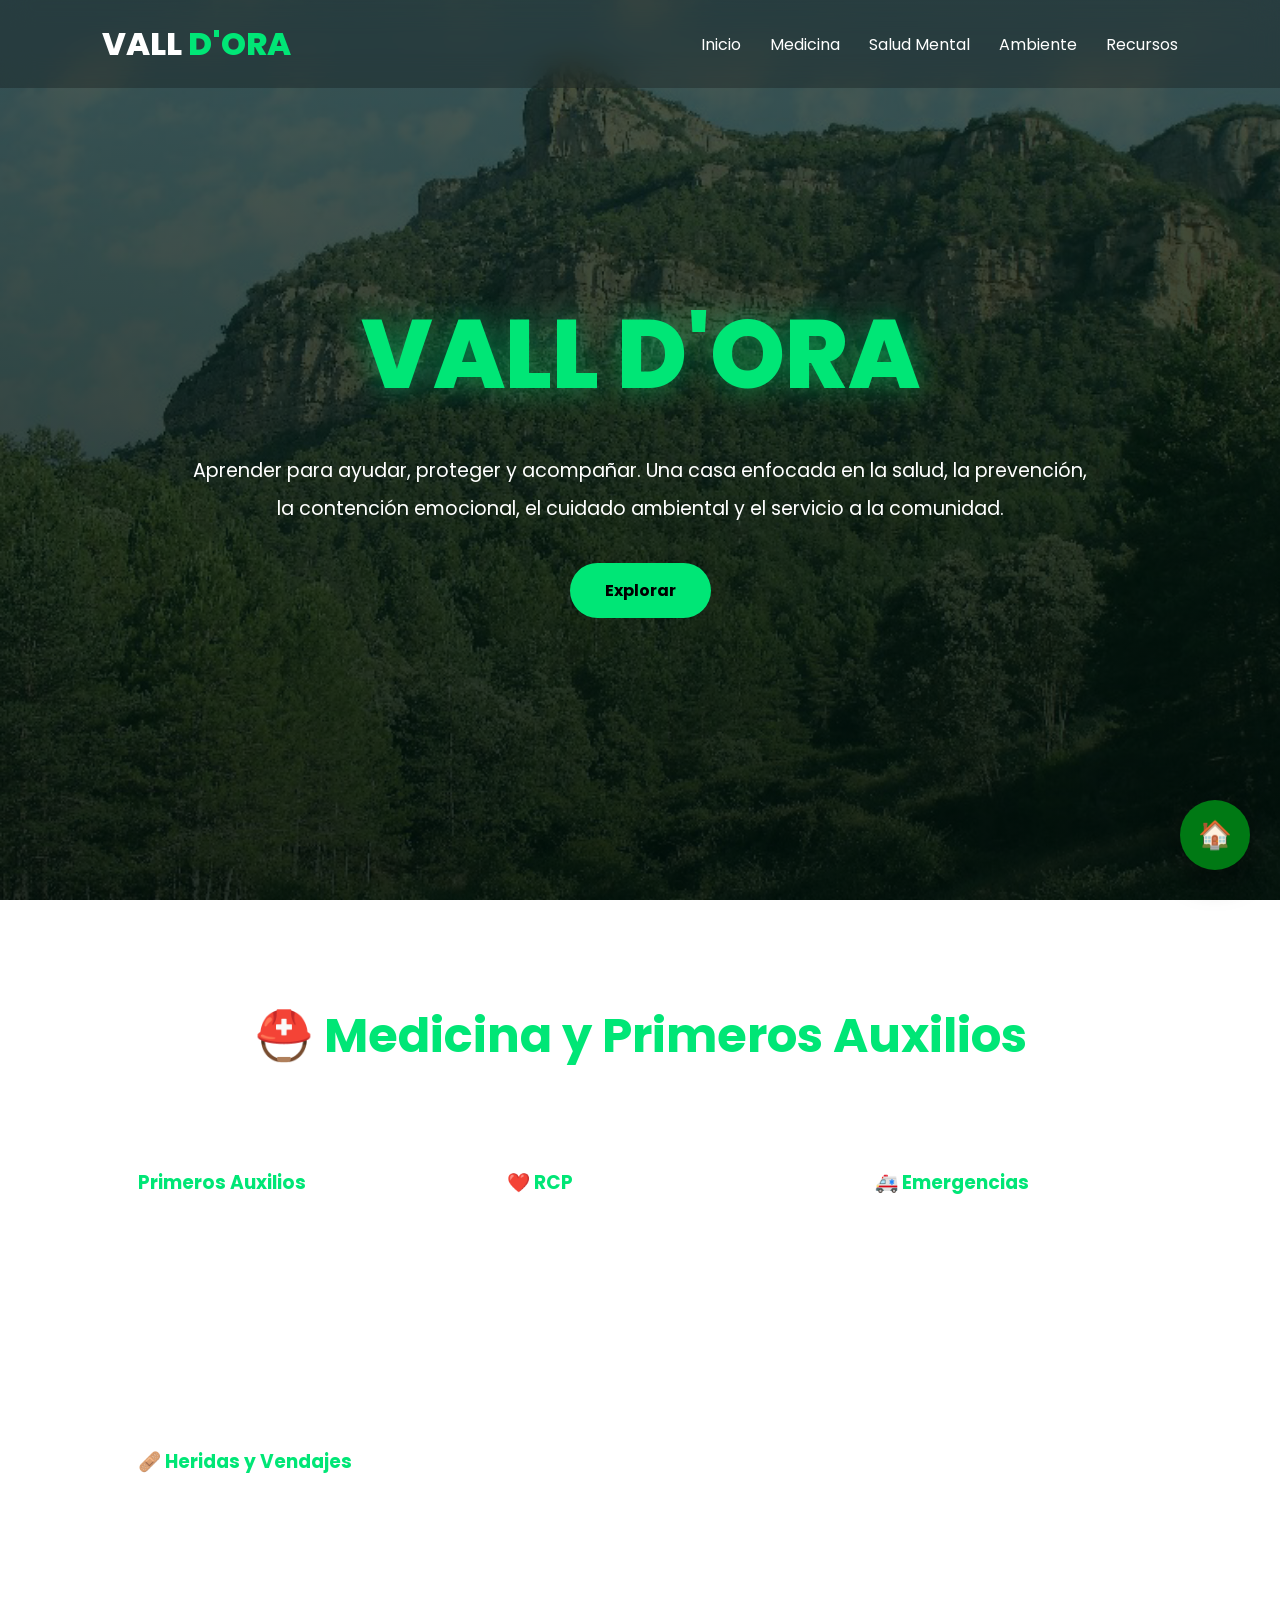
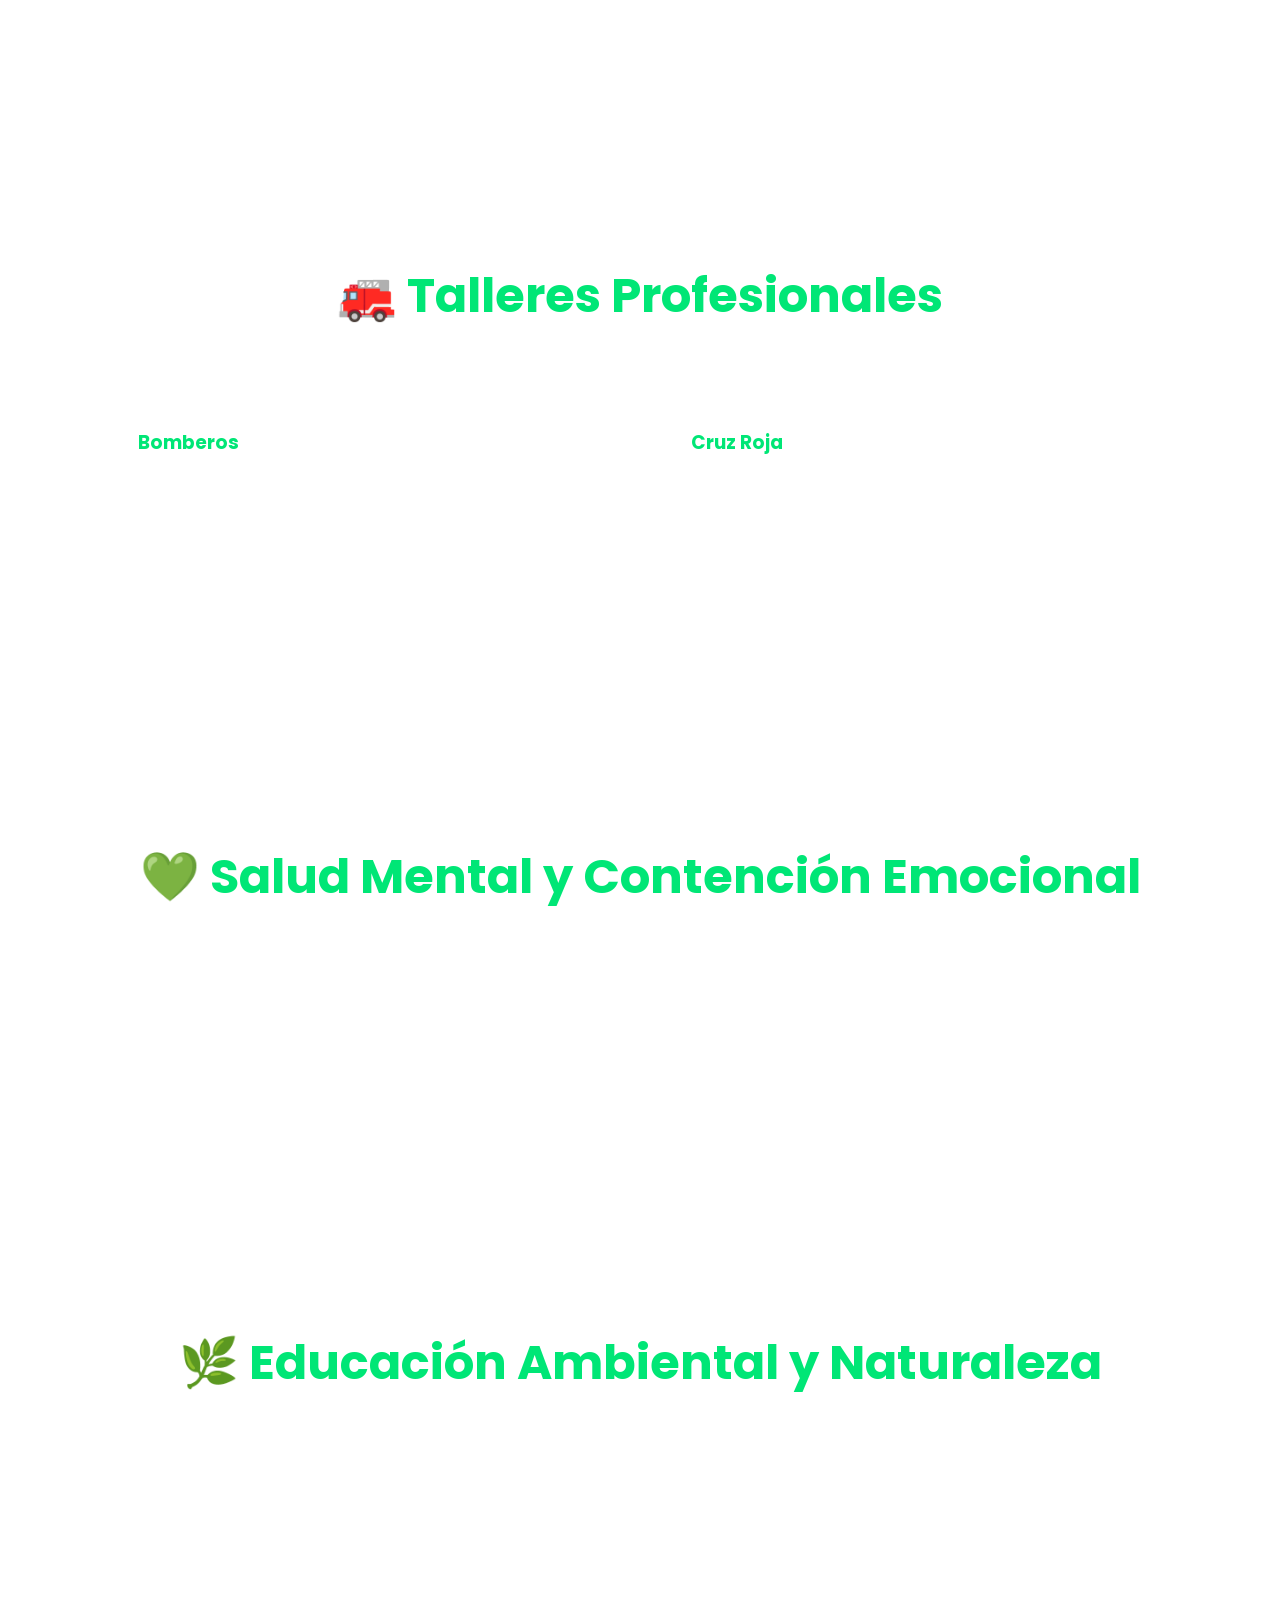
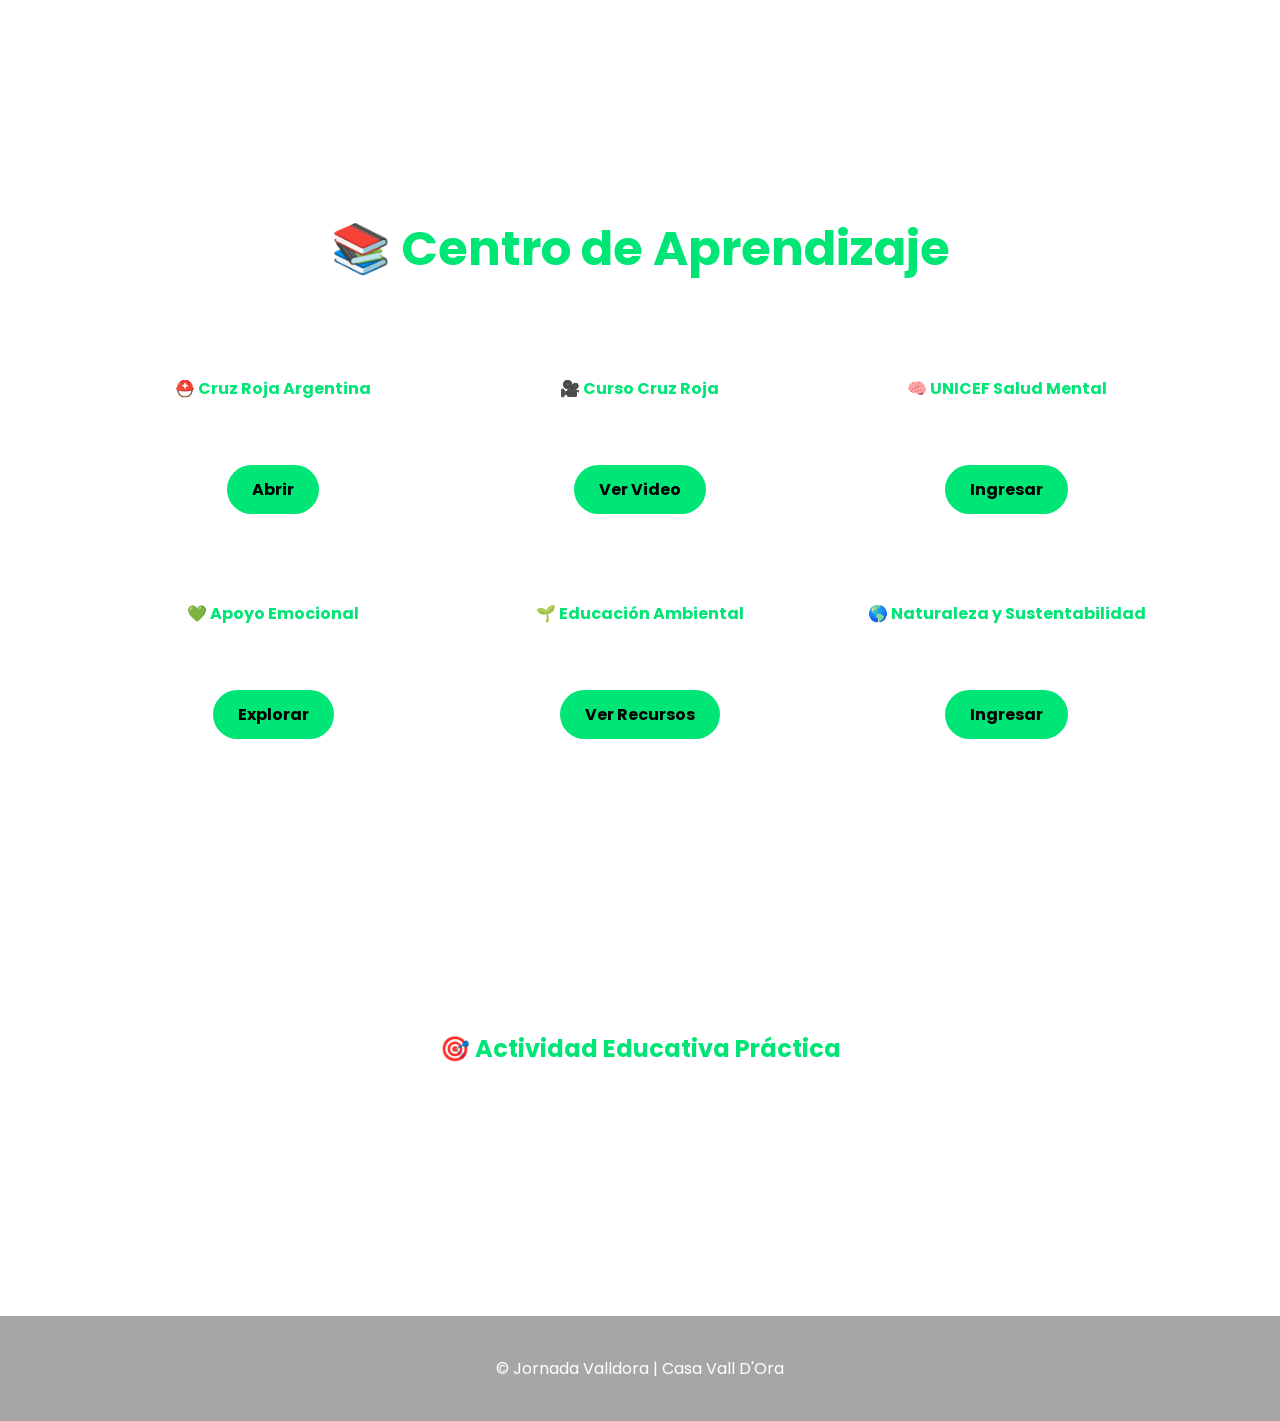
<file: ailuyemma/valldora.html>
<!DOCTYPE html>
<html lang="es">
<head>

<meta charset="UTF-8">
<meta name="viewport" content="width=device-width, initial-scale=1.0">

<title>Vall D'Ora</title>

<link href="https://fonts.googleapis.com/css2?family=Poppins:wght@300;400;500;600;700;800&display=swap" rel="stylesheet">

<style>

*{
margin:0;
padding:0;
box-sizing:border-box;
font-family:'Poppins',sans-serif;
}

html{
scroll-behavior:smooth;
}

body{

background:
linear-gradient(
rgba(0,25,15,.70),
rgba(0,15,10,.85)
),
url("valdora.png");

background-size:cover;
background-position:center;
background-attachment:fixed;

color:white;
overflow-x:hidden;
}

/* HEADER */

header{

position:fixed;
top:0;
left:0;

width:100%;

padding:20px 8%;

display:flex;
justify-content:space-between;
align-items:center;

background:rgba(0,0,0,.25);

backdrop-filter:blur(15px);

z-index:1000;
}

.logo{

font-size:2rem;
font-weight:800;
}

.logo span{

color:#00e676;
}

nav a{

text-decoration:none;
color:white;

margin-left:25px;

transition:.3s;
}

nav a:hover{

color:#00e676;
}

/* HERO */

.hero{

min-height:100vh;

display:flex;
flex-direction:column;

justify-content:center;
align-items:center;

text-align:center;

padding:140px 20px;
}

.hero h1{

font-size:6rem;
font-weight:800;

color:#00e676;

text-shadow:0 0 30px rgba(0,230,118,.5);
}

.hero p{

max-width:900px;

margin-top:25px;

font-size:1.2rem;

line-height:2;
}

.hero-btn{

display:inline-block;

margin-top:35px;

padding:15px 35px;

border-radius:50px;

background:#00e676;

color:black;

font-weight:700;

text-decoration:none;

transition:.4s;
}

.hero-btn:hover{

transform:translateY(-5px);
}

/* SECTIONS */

section{

padding:100px 8%;
}

.title{

text-align:center;

font-size:3rem;

margin-bottom:60px;

color:#00e676;
}

/* CARDS */

.grid{

display:grid;

grid-template-columns:
repeat(auto-fit,minmax(320px,1fr));

gap:30px;
}

.card{

background:rgba(255,255,255,.08);

border:1px solid rgba(255,255,255,.12);

backdrop-filter:blur(15px);

padding:35px;

border-radius:25px;

transition:.4s;
}

.card:hover{

transform:translateY(-10px);

box-shadow:0 20px 40px rgba(0,0,0,.4);
}

.card h3{

color:#00e676;

margin-bottom:20px;
}

.card ul{

line-height:2;
}

/* TUTORIALES */

.tutorial-grid{

display:grid;

grid-template-columns:
repeat(auto-fit,minmax(300px,1fr));

gap:25px;
}

.tutorial{

background:rgba(255,255,255,.08);

border:1px solid rgba(255,255,255,.12);

backdrop-filter:blur(15px);

padding:30px;

border-radius:25px;

text-align:center;

transition:.4s;
}

.tutorial:hover{

transform:translateY(-10px);
}

.tutorial h4{

margin-bottom:15px;

color:#00e676;
}

.tutorial p{

margin-bottom:20px;

line-height:1.8;
}

.tutorial a{

display:inline-block;

padding:12px 25px;

border-radius:40px;

background:#00e676;

color:black;

font-weight:700;

text-decoration:none;
}

/* ACTIVIDAD */

.activity{

max-width:1100px;

margin:auto;

background:rgba(255,255,255,.08);

border:1px solid rgba(255,255,255,.12);

backdrop-filter:blur(15px);

padding:60px;

border-radius:30px;

text-align:center;
}

.activity h2{

color:#00e676;

margin-bottom:25px;
}

.activity p{

line-height:2;
}

/* FOOTER */

footer{

padding:40px;

text-align:center;

background:rgba(0,0,0,.35);
}

@media(max-width:768px){

.hero h1{
font-size:3rem;
}

.title{
font-size:2rem;
}

nav{
display:none;
}


}

.home{

position:fixed;

bottom:30px;
right:30px;

width:70px;
height:70px;

border-radius:50%;

background:#007914;

display:flex;
justify-content:center;
align-items:center;

font-size:1.7rem;

text-decoration:none;

color:white;

box-shadow:0 10px 30px rgba(0,0,0,.4);

z-index:999;

transition:.3s;
}

.home:hover{

transform:scale(1.1);
}

</style>

</head>
<body>

<header>

<div class="logo">
VALL <span>D'ORA</span>
</div>

<nav>

<a href="index.html">Inicio</a>
<a href="#medicina">Medicina</a>
<a href="#mental">Salud Mental</a>
<a href="#ambiente">Ambiente</a>
<a href="#tutoriales">Recursos</a>

</nav>

</header>

<section class="hero">

<h1>VALL D'ORA</h1>

<p>

Aprender para ayudar, proteger y acompañar.
Una casa enfocada en la salud, la prevención,
la contención emocional, el cuidado ambiental
y el servicio a la comunidad.

</p>

<a href="#medicina" class="hero-btn">
Explorar
</a>

</section>

<section id="medicina">

<h2 class="title">
⛑️ Medicina y Primeros Auxilios
</h2>

<div class="grid">

<div class="card">

<h3>Primeros Auxilios</h3>

<ul>
<li>Evaluación inicial</li>
<li>Atención inmediata</li>
<li>Cómo actuar en emergencias</li>
<li>Protección de la víctima</li>
</ul>

</div>

<div class="card">

<h3>❤️ RCP</h3>

<ul>
<li>RCP en adultos</li>
<li>RCP infantil</li>
<li>Uso de DEA</li>
<li>Cadena de supervivencia</li>
</ul>

</div>

<div class="card">

<h3>🚑 Emergencias</h3>

<ul>
<li>Convulsiones</li>
<li>ACV</li>
<li>Maniobra de Heimlich</li>
<li>Atragantamientos</li>
</ul>

</div>

<div class="card">

<h3>🩹 Heridas y Vendajes</h3>

<ul>
<li>Hemorragias</li>
<li>Curaciones básicas</li>
<li>Vendajes</li>
<li>Inmovilizaciones</li>
</ul>

</div>

</div>

</section>

<section>

<h2 class="title">
🚒 Talleres Profesionales
</h2>

<div class="grid">

<div class="card">

<h3>Bomberos</h3>

<ul>
<li>Evacuación</li>
<li>Uso de extintores</li>
<li>Prevención de incendios</li>
<li>Simulacros</li>
</ul>

</div>

<div class="card">

<h3>Cruz Roja</h3>

<ul>
<li>Primeros Auxilios</li>
<li>RCP</li>
<li>DEA</li>
<li>Respuesta en crisis</li>
</ul>

</div>

</div>

</section>

<section id="mental">

<h2 class="title">
💚 Salud Mental y Contención Emocional
</h2>

<div class="activity">

<p>

Escucha activa, empatía,
acompañamiento emocional,
primeros auxilios psicológicos,
autocuidado y apoyo psicosocial.

</p>

</div>

</section>

<section id="ambiente">

<h2 class="title">
🌿 Educación Ambiental y Naturaleza
</h2>

<div class="activity">

<p>

Respeto por la naturaleza,
sustentabilidad,
cuidado del ambiente,
trabajo en equipo
y supervivencia responsable.

</p>

</div>

</section>

<section id="tutoriales">

<h2 class="title">
📚 Centro de Aprendizaje
</h2>

<div class="tutorial-grid">

<div class="tutorial">

<h4>⛑️ Cruz Roja Argentina</h4>

<p>Curso oficial de Primeros Auxilios.</p>

<a href="https://www.cruzroja.org.ar/primeros-auxilios/" target="_blank">
Abrir
</a>

</div>

<div class="tutorial">

<h4>🎥 Curso Cruz Roja</h4>

<p>Video oficial de capacitación.</p>

<a href="https://www.youtube.com/watch?v=ZhrV5SLhD4o" target="_blank">
Ver Video
</a>

</div>

<div class="tutorial">

<h4>🧠 UNICEF Salud Mental</h4>

<p>Capacitación en apoyo psicosocial.</p>

<a href="https://www.unicef.org/lac/capacitacion-virtual-en-salud-mental-y-apoyo-psicosocial" target="_blank">
Ingresar
</a>

</div>

<div class="tutorial">

<h4>💚 Apoyo Emocional</h4>

<p>Recursos de bienestar emocional.</p>

<a href="https://www.unicef.org/lac/salud-mental-y-apoyo-psicosocial" target="_blank">
Explorar
</a>

</div>

<div class="tutorial">

<h4>🌱 Educación Ambiental</h4>

<p>Talleres y proyectos ambientales.</p>

<a href="https://www.miteco.gob.es/es/ceneam/" target="_blank">
Ver Recursos
</a>

</div>

<div class="tutorial">

<h4>🌎 Naturaleza y Sustentabilidad</h4>

<p>Material educativo ambiental.</p>

<a href="https://www.naturalizaeducacion.org/" target="_blank">
Ingresar
</a>

</div>

</div>

</section>

<section>

<div class="activity">

<h2>
🎯 Actividad Educativa Práctica
</h2>

<p>

Simulacros de emergencia,
prácticas de RCP,
primeros auxilios,
contención emocional,
acciones ambientales
y trabajo conjunto con Cruz Roja y Bomberos.

</p>

</div>

</section>

<a href="index.html" class="home">
🏠</a>

<footer>

© Jornada Valldora | Casa Vall D'Ora

</footer>

</body>
</html>
</file>
<file: linea-de-tiempo-2/estilos.css>
*{
    margin: 0;
    padding: 0;
}

html{
    font-size: 14px;
}

body{
    width: 100vw;
    height: 100vh;
    background-color: var(--background-color);
    display: flex;
    flex-direction: row;
    justify-content: center;
    align-items: center;
    font-family: Impact, Haettenschweiler, 'Arial Narrow Bold', sans-serif;
}

.tarjeta{
    flex-shrink: 0;
    flex-grow: 0;
    position: relative;
    width: 300px;
    height: 450px;
    overflow: hidden;
    margin: 20px;
    background-color: var(--border-color);
    border-radius: 20px;
    display: flex;
    justify-content: flex-start;
    align-items: center;
    flex-direction: column;
    box-shadow: 0px 0px 30px #2c2c2c;
    color: var(--font_color);
}

.foto{
    position: absolute;
    width: 100%;
    height: 100%;
    top: 0px;
    border-radius: 0%;
    overflow: hidden;
    transition: 0.5s;
}

.foto::before{
    position: absolute;
    content: '';
    width: 100%;
    height: 100%;
    background-image: linear-gradient(to top, #333, transparent);
}

.tarjeta:hover .foto::before{
    display: none;
}

.foto img{
    width: 100%;
    height: 100%;
    object-fit: cover;
}

.tarjeta:hover .foto{
    width: 120px;
    height: 120px;
    top: 30px;
    border-radius: 50%;
    box-shadow: 0px 0px 20px #111 ;
}

h1{
    position: absolute;
    top: 380px;
    transition: 0.5s;
}

.tarjeta:hover h1{
    position: absolute;
    top: 170px;
}

h2{
    margin-top: 220px;
    width: 80%;
    font-weight: normal;
    text-align: center;
    margin-bottom: 20px;
    padding-bottom: 20px;
    border-bottom: 1px solid var(--h2_border_color);
}

p{
    width: 90%;
    text-indent: 2em;
    font-size: 16px;
    margin-bottom: 10px;
    line-height: 30px;
}

a{
    color: var(--font_color);
    text-decoration: none;
    padding: 12px 36px;
    border: 1px solid var(--a_border_color);
    border-radius: 8px;
}

a:hover{
    color: #Fff;
    background-color: var(--a_hover_background_color);
}
</file>
